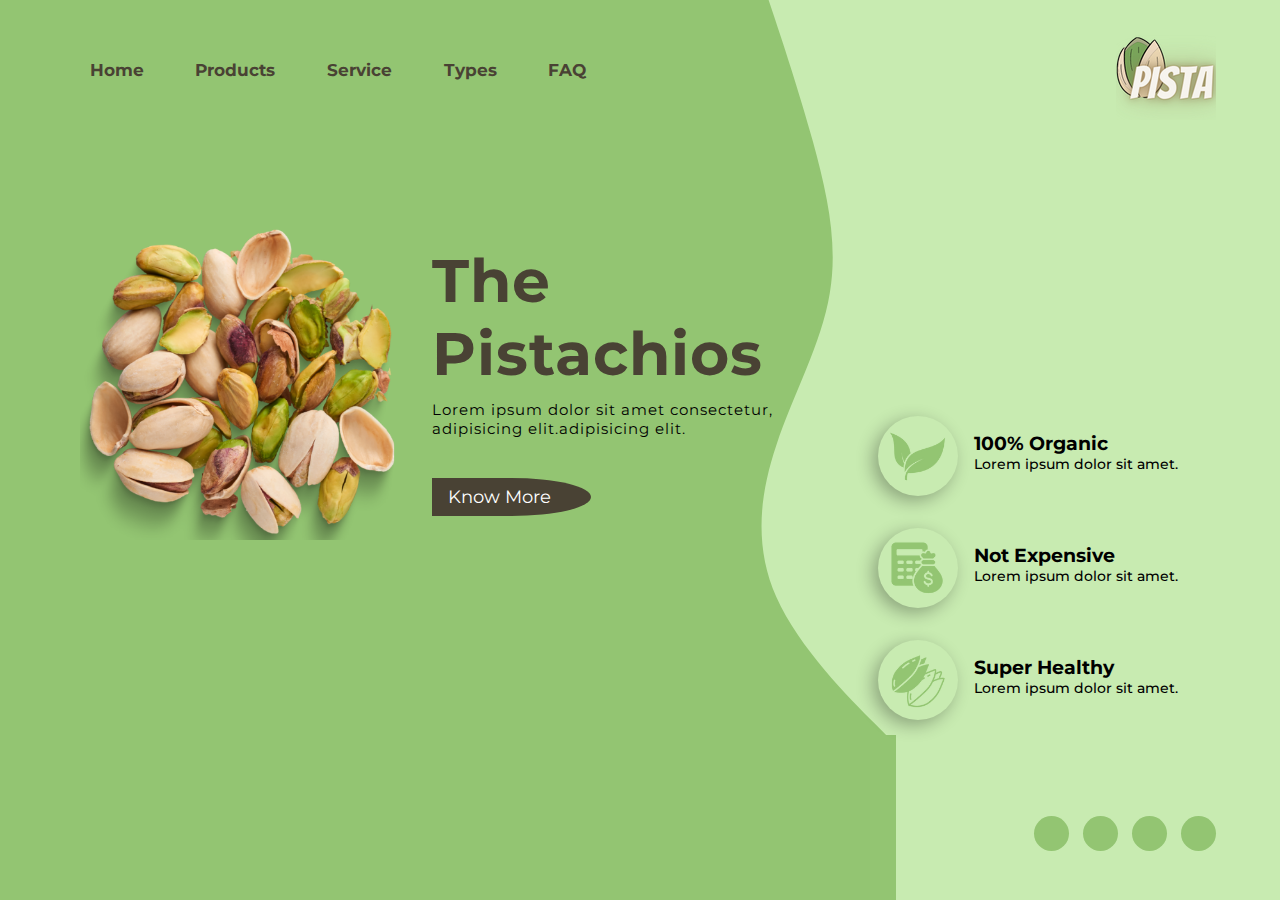
<file: landigPage/index.html>
<!DOCTYPE html>
<html lang="en">
  <head>
    <meta charset="UTF-8" />
    <meta http-equiv="X-UA-Compatible" content="IE=edge" />
    <meta name="viewport" content="width=device-width, initial-scale=1.0" />
    <title>Document</title>
    <link
      rel="stylesheet"
      href="https://unpkg.com/swiper@8/swiper-bundle.min.css"
    />
    <link
      rel="stylesheet"
      href="https://use.fontawesome.com/releases/v5.15.4/css/all.css"
      integrity="sha384-DyZ88mC6Up2uqS4h/KRgHuoeGwBcD4Ng9SiP4dIRy0EXTlnuz47vAwmeGwVChigm"
      crossorigin="anonymous"
    />
    <link rel="stylesheet" href="style.css" />
  </head>

  <body>
    <div class="container">
      <div class="wave">
        <img src="public\bg.png" alt="" />
      </div>

      <nav>
        <ul>
          <li><a href="#">Home</a></li>
          <li><a href="#">Products</a></li>
          <li><a href="#">Service</a></li>
          <li><a href="#">Types</a></li>
          <li><a href="#">FAQ</a></li>
        </ul>
       <img src="public\logo.png" alt="" />
      </nav>

      <div class="main-content">
        <div class="image-pista">
          <div class="swiper mySwiper">
            <div class="swiper-wrapper">
              <div class="swiper-slide"><img src="public\img1.png" alt="" /></div>
              <div class="swiper-slide"><img src="public\img2.png" alt="" /></div>
              <div class="swiper-slide"><img src="public\img3.png" alt="" /></div>
            </div>
          </div>
        </div>
        <div class="main-text">
          <h1>The Pistachios</h1>
          <p>
            Lorem ipsum dolor sit amet consectetur, adipisicing elit.adipisicing
            elit.
          </p>
          <button>Know More</button>
        </div>
      </div>

      <div class="right">
        <div class="box">
          <div class="image">
            <img src="public\img4.png" alt="" />
          </div>
          <div class="inner-box">
            <h3>100% Organic</h3>
            <p>Lorem ipsum dolor sit amet.</p>
          </div>
        </div>
        <div class="box">
          <div class="image">
            <img src="public\img5.png" alt="" />
          </div>
          <div class="inner-box">
            <h3>Not Expensive</h3>
            <p>Lorem ipsum dolor sit amet.</p>
          </div>
        </div>
        <div class="box">
          <div class="image">
            <img src="public\img6.png" alt="" />
          </div>
          <div class="inner-box">
            <h3>Super Healthy</h3>
            <p>Lorem ipsum dolor sit amet.</p>
          </div>
        </div>
      </div>

      <div class="social-links">
        <i class="fab fa-instagram"></i>
        <i class="fab fa-facebook-f"></i>
        <i class="fab fa-twitter"></i>
        <i class="far fa-envelope"></i>
      </div>
    </div>
    <script src="https://unpkg.com/swiper@8/swiper-bundle.min.js"></script>
    <!-- Initialize Swiper -->
    <script>
      var swiper = new Swiper('.mySwiper', {
        slidesPerView: 1,
        spaceBetween: 30,
        loop: true
      });
    </script>
  </body>
</html>
</file>
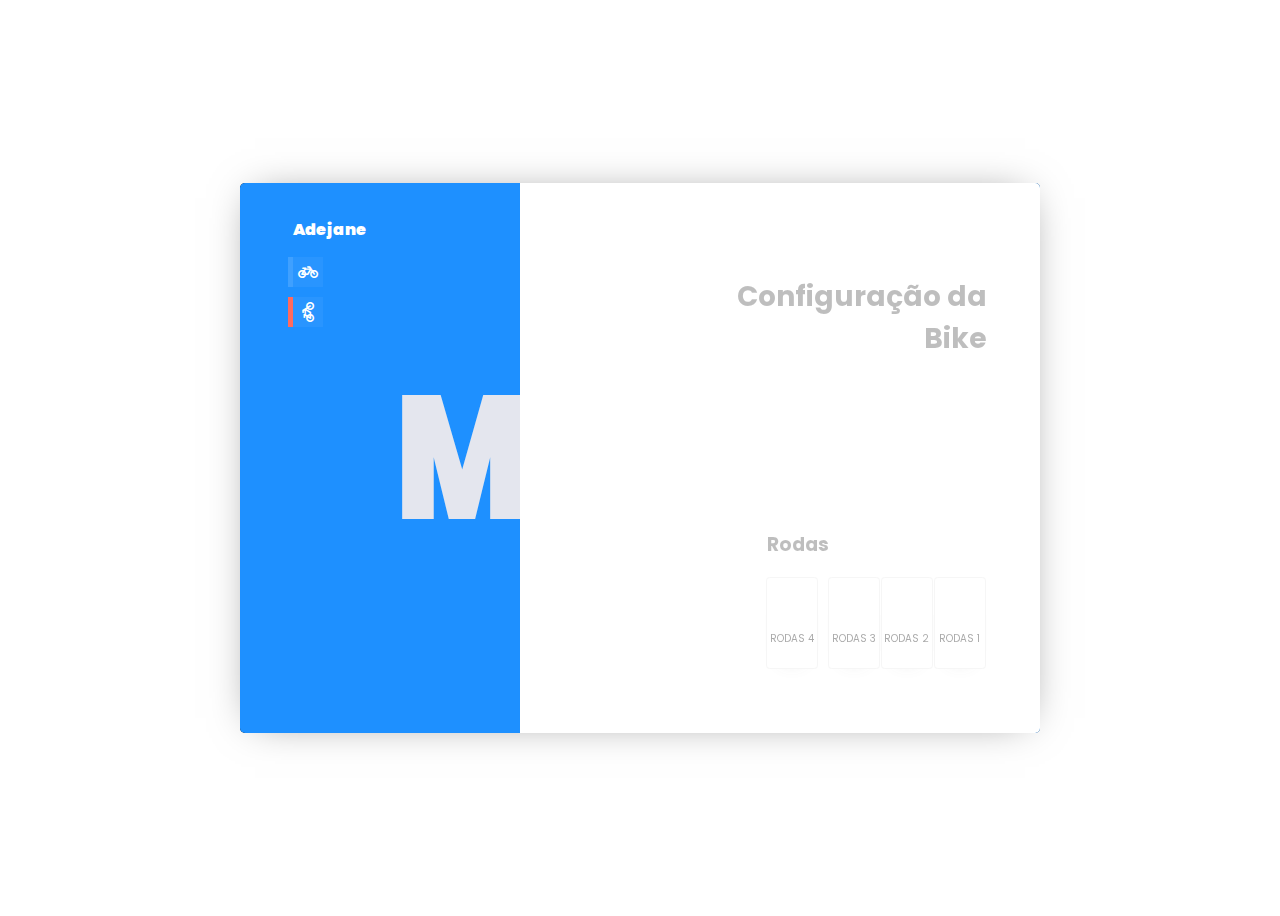
<file: templateBike/BikeStyle/index.html>
<!DOCTYPE html>
<head>
<title>Bike</title>
  <link rel="stylesheet" href="style.css">
  <link rel="stylesheet" type="text/css" href="https://cdnjs.cloudflare.com/ajax/libs/font-awesome/5.15.1/css/all.min.css">
</head>
<body>  
    <div id='wrap'>
      <input class='initial' type='checkbox'>
      <input class='wheel1' name='Roda' type='radio'>
      <input class='wheel2' name='Roda' type='radio'>
      <input class='wheel3' name='Roda' type='radio'>
      <input class='wheel4' name='Roda' type='radio'>
      <input class='buy' type='checkbox'>
      <h1>Configuração da Bike</h1>
      <h2>Adicionado ao carrinho</h2>
      <h3>Rodas</h3>
      <div class='wheeltoggle'></div>
      <div class='wheeltoggle'></div>
      <div class='wheeltoggle'></div>
      <div class='wheeltoggle'></div>
      <div class='buy'></div>
      <div class='toggle expand'>
        <i class='fas fa-bicycle'></i>
      </div>
      <div class='toggle'>
        <i class='fas fa-bicycle'></i>
      </div>
      <div class='background'></div>
      <div class='frame'>
        <div class='rear'></div>
        <div class='stem'></div>
        <div class='shaft'></div>
        <div class='seat'></div>
        <div class='wheel one front'>
          <div class='inner'></div>
        </div>
        <div class='wheel one back'>
          <div class='inner'></div>
        </div>
      </div>
    </div>
</body>
</html>
</file>
<file: landigPage/style.css>
@import url('https://fonts.googleapis.com/css2?family=Montserrat&display=swap');

* {
    padding: 0%;
    margin: 0;
    font-family: 'Montserrat', sans-serif;
}

.container {
    height: 100vh;
    width: 100%;
    background: linear-gradient(to right, #93C572 70%, #C8EBB1 30%);
    position: relative;
    overflow: hidden;
}

.wave {
    position: absolute;
    top: 0;
    right: 30%;
}

nav {
    width: 90%;
    margin: auto;
    padding-top: 20px;
    display: flex;
    justify-content: space-between;
    align-items: center;
}

nav ul {
    display: flex;
    list-style-type: none;
}

nav ul li {
    margin: 0 5px;
}

nav ul a {
    text-decoration: none;
    padding: 0.3rem 1.3rem;
    font-size: 17px;
    font-weight: bold;
    color: #494234;
    position: relative;
    z-index: 1;
}

nav ul a::after {
    content: "";
    width: 0%;
    height: 100%;
    position: absolute;
    top: 0;
    left: 0px;
    border-radius: 20px;
    background-color: #C8EBB1;
    z-index: -1;
    transition: 0.5s;
}

nav ul a:hover:after {
    width: 100%;
}

.main-content {
    width: 60%;
    padding-top: 100px;
    margin-left: 3rem;
    display: flex;
    align-items: center;
    justify-content: space-around;
}

.image-pista,
.main-text {
    flex-basis: 50%;
}

.image-pista img {
    width: 100%;
}

.main-content h1 {
    font-size: 60px;
    letter-spacing: 1px;
    color: #494234;
}

.main-content p {
    margin-top: 10px;
    font-size: 15px;
    letter-spacing: 1px;
}

.main-content button {
    margin-top: 2.5rem;
    outline: none;
    border: none;
    font-size: 18px;
    padding: 0.5rem 2.5rem 0.5rem 1rem;
    border-radius: 0 50% 50% 0;
    background-color: #494234;
    color: white;
    cursor: pointer;
}

.swiper {
    width: 20rem;
}

.swiper-slide {
    display: flex;
    align-items: center;
    justify-content: center;
}

.right {
    position: absolute;
    right: 8%;
    bottom: 20%;
}

.box {
    display: flex;
    align-items: center;
}

.right .box .image img {
    width: 70%;
}

.image {
    margin-top: 2rem;
    width: 80px;
    height: 80px;
    border-radius: 50%;
    box-shadow: -5px 5px 17px rgba(0, 0, 0, 0.3);
    display: flex;
    align-items: center;
    justify-content: center;
    transition: 0.5s;
}

.image:hover {
    background-color: rgba(73, 66, 52, 0.7);
}

.box .inner-box {
    margin: 1.5rem 0 0 1rem;
}

.box .inner-box p {
    font-size: 14px;
    font-weight: 500;
}

.social-links {
    position: absolute;
    right: 5%;
    bottom: 5%;
}

/* .social-links::before {
    content: "";
    width: 80%;
    height: 3px;
    position: absolute;
    top: 42%;
    left: -150px;
    background-color: #494234;
} */

.social-links i {
    margin-left: 10px;
    width: 35px;
    height: 35px;
    border-radius: 50%;
    background-color: #93C572;
    display: inline-flex;
    align-items: center;
    justify-content: center;
    transition: 0.5s;
}

.social-links i:hover {
    transform: translateY(-5px);
}
</file>
<file: templateBike/BikeStyle/style.css>
@import url('https://fonts.googleapis.com/css2?family=Poppins:ital,wght@0,300;0,400;1,100&display=swap');

:root {
    --bgColor: #FFFFFF;
}

body {
    display: grid;
    place-items: center;
    height: 100vh;
    font-family: "Poppins";
    background: var(--bgColor);
}

body #wrap {
    width: 800px;
    height: 550px;
    background: #000000;
    box-shadow: 0 0px 40px -15px rgba(0, 0, 0, 0.50);
    position: relative;
    border-radius: 5px;
    overflow: hidden;
    display: grid;
    grid-template-columns: repeat(15, 1fr);
    grid-template-rows: repeat(15, 1fr);
    grid-column-gap: 0px;
    grid-row-gap: 0px;
}

body #wrap h1,
body #wrap h2 {
    grid-area: 4/10/5/15;
    color: #000;
    position: relative;
    z-index: 9;
    font-size: 28px;
    transition: 0.4s cubic-bezier(0.75, 0.885, 0.32, 1);
    text-align: right;
    opacity: 0.25;
}

body #wrap h2 {
    grid-area: 4/2/5/7;
    text-align: left;
    transform: translateY(100px);
    opacity: 0;
}

body #wrap h3 {
    position: relative;
    z-index: 9;
    grid-area: 10/11/11/12;
    opacity: 0.25;
    transition: 0.4s cubic-bezier(0.75, 0.885, 0.32, 1);
}

body #wrap .toggle {
    width: 30px;
    height: 30px;
    box-shadow: -5px 0 0 rgba(255, 255, 255, 0.15);
    z-index: 9;
    background: rgba(255, 255, 255, 0.05);
    position: relative;
    grid-area: 4/2/5/3;
    transition: 0.2s ease-in-out;
}

body #wrap .toggle.expand:before {
    content: "Adejane";
    position: absolute;
    color: #fff;
    top: -40px;
    width: 100px;
    font-weight: 900;
}

body #wrap .toggle i {
    color: #fff;
    position: absolute;
    top: 50%;
    left: 50%;
    transform: translate(-50%, -50%);
}

body #wrap .toggle:not(.expand) {
    margin-top: 40px;
    box-shadow: -5px 0 0 #ff6a5e;
}

body #wrap .toggle:not(.expand) i {
    transform: translate(-50%, -50%) rotate(-90deg);
}

body #wrap input {
    cursor: pointer;
    opacity: 0;
}

body #wrap .buy {
    grid-area: 14/3/15/5;
    background: #2e5f72;
    position: relative;
    height: 50px;
    left: 40px;
    border-radius: 3px;
    z-index: 9;
    transition: 0.2s ease-in-out;
    transform: translateY(200px);
}

body #wrap .buy:not(input) {
    pointer-events: none;
    -webkit-animation: fadein 0.2s ease-in-out 1 forwards;
    animation: fadein 0.2s ease-in-out 1 forwards;
}

@-webkit-keyframes fadein {
    from {
        opacity: 0;
    }

    to {
        opacity: 1;
    }
}

@keyframes fadein {
    from {
        opacity: 0;
    }

    to {
        opacity: 1;
    }
}

body #wrap .buy:not(input):after {
    content: "Comprar";
    position: absolute;
    width: 100%;
    height: 100%;
    box-shadow: 0 0 0 1px #3f3c3c;
    border-radius: inherit;
    right: calc(100% + 10px);
    top: 0;
    display: flex;
    justify-content: center;
    align-items: center;
    color: #3f3c3c;
    cursor: pointer;
    transition: 0.6s ease-in-out;
    transform: translateY(200px);
}

body #wrap .buy:before {
    content: "Saida";
    width: 100%;
    height: 100%;
    display: flex;
    justify-content: center;
    align-items: center;
    color: #fff;
    -webkit-animation: buynow 1s ease-in-out 1 forwards;
    animation: buynow 1s ease-in-out 1 forwards;
}

@-webkit-keyframes buynow {
    0% {
        opacity: 0;
    }

    100% {
        opacity: 1;
        content: "Saida";
    }
}

@keyframes buynow {
    0% {
        opacity: 0;
    }

    100% {
        opacity: 1;
        content: "Saida";
    }
}

body #wrap input.initial {
    position: relative;
    grid-area: 4/2/5/3;
    z-index: 999;
    width: 30px;
    height: 70px;
    opacity: 0;
}

body #wrap input.initial:first-of-type:hover~.toggle.expand {
    background: #ff6a5e;
}

body #wrap input.initial:checked {
    pointer-events: none;
}

body #wrap input.initial:checked~.toggle:not(.expand) {
    transform: translateX(-100px);
}

body #wrap input.initial:checked~input[type=radio] {
    pointer-events: all;
}

body #wrap input.initial:checked~.wheeltoggle,
body #wrap input.initial:checked~h3,
body #wrap input.initial:checked~h1 {
    filter: saturate(1);
    opacity: 1;
}

body #wrap input.initial:checked~.buy {
    transform: translateY(0);
    min-width: 110px;
    transition-delay: 1s;
}

body #wrap input.initial:checked~.buy:after {
    transform: translateY(200px);
}

body #wrap input.initial:checked~.buy:checked {
    transform: translateY(-250px);
}

body #wrap input.initial:checked~.buy:checked~.toggle {
    opacity: 0;
}

body #wrap input.initial:checked~.buy:checked~.frame .wheel .inner {
    -webkit-animation: wheelroll6 1.25s ease-in-out 1 forwards;
    animation: wheelroll6 1.25s ease-in-out 1 forwards;
}

body #wrap input.initial:checked~.buy:checked~h2 {
    transform: translateY(0px);
    transition-delay: 0.4s;
    opacity: 1;
}

body #wrap input.initial:checked~.buy:checked~.wheeltoggle,
body #wrap input.initial:checked~.buy:checked~h1,
body #wrap input.initial:checked~.buy:checked~h3 {
    transform: translateY(100px);
    opacity: 0;
}

body #wrap input.initial:checked~.buy:checked~.wheeltoggle:nth-of-type(1) {
    transition-delay: 0.05s;
}

body #wrap input.initial:checked~.buy:checked~.wheeltoggle:nth-of-type(2) {
    transition-delay: 0.1s;
}

body #wrap input.initial:checked~.buy:checked~.wheeltoggle:nth-of-type(3) {
    transition-delay: 0.15s;
}

body #wrap input.initial:checked~.buy:checked~.wheeltoggle:nth-of-type(4) {
    transition-delay: 0.2s;
}

body #wrap input.initial:checked~.buy:checked~h3 {
    transition-delay: 0.1s;
}

body #wrap input.initial:checked~.buy:checked~.buy {
    -webkit-animation: bounceback 1s ease-in-out 1 forwards;
    animation: bounceback 1s ease-in-out 1 forwards;
}

body #wrap input.initial:checked~.buy:checked~.buy:after {
    transition-delay: 0.3s;
    transform: translateY(0);
    opacity: 1;
}

body #wrap input.initial:checked~.buy:checked~.buy:before {
    -webkit-animation: buynow2 1s ease-in-out 1 forwards;
    animation: buynow2 1s ease-in-out 1 forwards;
}

@-webkit-keyframes buynow2 {
    100% {
        content: "Retornar";
    }
}

@keyframes buynow2 {
    100% {
        content: "Retornar";
    }
}

@-webkit-keyframes bounceback {
    0% {
        transform: translateY(0px);
    }

    50% {
        transform: translateY(200px);
    }

    50.5% {
        transform: translateY(200px);
        opacity: 0;
    }

    51% {
        transform: translateY(-200px);
        opacity: 0;
    }

    100% {
        transform: translateY(-250px);
    }
}

@keyframes bounceback {
    0% {
        transform: translateY(0px);
    }

    50% {
        transform: translateY(200px);
    }

    50.5% {
        transform: translateY(200px);
        opacity: 0;
    }

    51% {
        transform: translateY(-200px);
        opacity: 0;
    }

    100% {
        transform: translateY(-250px);
    }
}

body #wrap input.initial:checked~.buy:checked~.frame:not(.two):not(i):not(.buy) {
    transform: scale(0.7) translateX(350px) translateY(50px);
    transition: 0.75s cubic-bezier(0.75, 0.885, 0.32, 1);
    transition-delay: 0.25s;
}

body #wrap input.initial:checked~.buy:checked~.background:before {
    transition: transform 0.4s cubic-bezier(0.75, 0.885, 0.32, 1), left 0.4s cubic-bezier(0.75, 0.885, 0.32, 1) !important;
    transition-delay: 0.4s, 0.8s !important;
    transform-origin: right;
    transform: scaleX(2) !important;
    left: -5%;
}

body #wrap input.initial:checked~.buy:checked~.background:after {
    transform: scaleY(1.25) translateX(-40px) !important;
    transition-delay: 0.3s;
}

body #wrap input.initial:checked~.buy:not(div) {
    pointer-events: all;
    z-index: 999;
}

body #wrap input.initial:checked~.buy:not(div):hover~.buy {
    transition-delay: 0s;
    background: #ff3b2b;
}

body #wrap .wheeltoggle {
    box-shadow: 0 0 0 1px #efefef, 0 10px 20px -20px #4e567d;
    border-radius: 3px;
    transition: 0.3s ease-in-out;
    pointer-events: none;
    filter: saturate(0);
    opacity: 0.5;
    background: #fff;
    z-index: 9;
}

body #wrap .wheeltoggle:before {
    content: "";
    position: absolute;
    width: 100%;
    height: 50px;
    top: 0;
    transition: 0.4s ease-in-out;
}

body #wrap .wheeltoggle:nth-of-type(1):after {
    content: "Rodas 1";
    position: absolute;
    width: 100%;
    top: 55px;
    font-size: 10px;
    text-align: center;
    line-height: 1.25;
    color: #4e567d;
    text-transform: uppercase;
}

body #wrap .wheeltoggle:nth-of-type(1):before {
    background: url(https://assets.codepen.io/383755/wheel1.png) 50% 50%/80% auto no-repeat;
}

body #wrap .wheeltoggle:nth-of-type(2):after {
    content: "Rodas 2";
    position: absolute;
    width: 100%;
    top: 55px;
    font-size: 10px;
    text-align: center;
    line-height: 1.25;
    color: #4e567d;
    text-transform: uppercase;
}

body #wrap .wheeltoggle:nth-of-type(2):before {
    background: url(https://assets.codepen.io/383755/wheel2.png) 50% 50%/80% auto no-repeat;
}

body #wrap .wheeltoggle:nth-of-type(3):after {
    content: "Rodas 3";
    position: absolute;
    width: 100%;
    top: 55px;
    font-size: 10px;
    text-align: center;
    line-height: 1.25;
    color: #4e567d;
    text-transform: uppercase;
}

body #wrap .wheeltoggle:nth-of-type(3):before {
    background: url(https://assets.codepen.io/383755/wheel3.png) 50% 50%/80% auto no-repeat;
}

body #wrap .wheeltoggle:nth-of-type(4):after {
    content: "Rodas 4";
    position: absolute;
    width: 100%;
    top: 55px;
    font-size: 10px;
    text-align: center;
    line-height: 1.25;
    color: #4e567d;
    text-transform: uppercase;
}

body #wrap .wheeltoggle:nth-of-type(4):before {
    background: url(https://assets.codepen.io/383755/wheel4.png) 50% 50%/80% auto no-repeat;
}

body #wrap input[type=radio],
body #wrap .wheeltoggle {
    position: absolute;
    z-index: 999;
    width: 50px;
    height: 90px;
    z-index: 999;
    pointer-events: none;
}

body #wrap input[type=radio].wheel1,
body #wrap input[type=radio]:not(input):nth-of-type(1),
body #wrap .wheeltoggle.wheel1,
body #wrap .wheeltoggle:not(input):nth-of-type(1) {
    grid-area: 11/14/12/15;
}

body #wrap input[type=radio].wheel2,
body #wrap input[type=radio]:not(input):nth-of-type(2),
body #wrap .wheeltoggle.wheel2,
body #wrap .wheeltoggle:not(input):nth-of-type(2) {
    grid-area: 11/13/12/14;
}

body #wrap input[type=radio].wheel3,
body #wrap input[type=radio]:not(input):nth-of-type(3),
body #wrap .wheeltoggle.wheel3,
body #wrap .wheeltoggle:not(input):nth-of-type(3) {
    grid-area: 11/12/12/13;
}

body #wrap input[type=radio].wheel4,
body #wrap input[type=radio]:not(input):nth-of-type(4),
body #wrap .wheeltoggle.wheel4,
body #wrap .wheeltoggle:not(input):nth-of-type(4) {
    grid-area: 11/11/12/12;
}

body #wrap input[type=radio].wheel1:checked~.wheeltoggle:nth-of-type(1),
body #wrap .wheeltoggle.wheel1:checked~.wheeltoggle:nth-of-type(1) {
    box-shadow: 0 0 0 1px #ff6a5e, 0 10px 20px -30px #4e567d;
}

body #wrap input[type=radio].wheel1:hover~.wheeltoggle:nth-of-type(1),
body #wrap .wheeltoggle.wheel1:hover~.wheeltoggle:nth-of-type(1) {
    box-shadow: 0 0 0 1px #efefef, 0 10px 20px -10px #4e567d;
    transform: scale(1.05);
}

body #wrap input[type=radio].wheel1:hover~.wheeltoggle:nth-of-type(1):before,
body #wrap .wheeltoggle.wheel1:hover~.wheeltoggle:nth-of-type(1):before {
    transform: rotate(180deg);
}

body #wrap input[type=radio].wheel1:checked~.frame>div.wheel,
body #wrap .wheeltoggle.wheel1:checked~.frame>div.wheel {
    -webkit-animation: wheelout1 0.75s ease-in-out 1 forwards 0.25s;
    animation: wheelout1 0.75s ease-in-out 1 forwards 0.25s;
}

body #wrap input[type=radio].wheel1:checked~.frame>div.wheel .inner:before,
body #wrap .wheeltoggle.wheel1:checked~.frame>div.wheel .inner:before {
    background-image: url(https://assets.codepen.io/383755/wheel1.png);
    -webkit-animation: wheelroll1 1s ease-in-out 1 forwards 0s;
    animation: wheelroll1 1s ease-in-out 1 forwards 0s;
}

@-webkit-keyframes wheelroll1 {
    from {
        transform: rotate(0deg);
    }

    to {
        transform: rotate(720deg);
    }
}

@keyframes wheelroll1 {
    from {
        transform: rotate(0deg);
    }

    to {
        transform: rotate(720deg);
    }
}

@-webkit-keyframes wheelroll6 {
    from {
        transform: rotate(0deg);
    }

    to {
        transform: rotate(360deg);
    }
}

@keyframes wheelroll6 {
    from {
        transform: rotate(0deg);
    }

    to {
        transform: rotate(360deg);
    }
}

body #wrap input[type=radio].wheel1:checked~.frame>div.wheel.back,
body #wrap .wheeltoggle.wheel1:checked~.frame>div.wheel.back {
    -webkit-animation: wheelback1 0.75s cubic-bezier(0.75, 0.885, 0.32, 1) 1 forwards 0.25s;
    animation: wheelback1 0.75s cubic-bezier(0.75, 0.885, 0.32, 1) 1 forwards 0.25s;
}

@-webkit-keyframes wheelback1 {
    0% {
        transform: translate(0px);
    }

    50% {
        transform: translateX(-700px);
    }

    100% {
        transform: translate(0px);
    }
}

@keyframes wheelback1 {
    0% {
        transform: translate(0px);
    }

    50% {
        transform: translateX(-700px);
    }

    100% {
        transform: translate(0px);
    }
}

@-webkit-keyframes wheelout1 {
    0% {
        transform: translate(0px);
    }

    50% {
        transform: translateX(700px);
    }

    100% {
        transform: translate(0px);
    }
}

@keyframes wheelout1 {
    0% {
        transform: translate(0px);
    }

    50% {
        transform: translateX(700px);
    }

    100% {
        transform: translate(0px);
    }
}

body #wrap input[type=radio].wheel1:checked~.frame>div:not(.wheel),
body #wrap .wheeltoggle.wheel1:checked~.frame>div:not(.wheel) {
    -webkit-animation: jump1 0.75s cubic-bezier(0.75, 0.885, 0.32, 1) 1 forwards 0.25s;
    animation: jump1 0.75s cubic-bezier(0.75, 0.885, 0.32, 1) 1 forwards 0.25s;
}

@-webkit-keyframes jump1 {
    0% {
        transform: translateY(0);
    }

    50% {
        transform: translateY(-75px) rotate(-2.5deg);
    }

    100% {
        transform: translateY(0);
    }
}

@keyframes jump1 {
    0% {
        transform: translateY(0);
    }

    50% {
        transform: translateY(-75px) rotate(-2.5deg);
    }

    100% {
        transform: translateY(0);
    }
}

body #wrap input[type=radio].wheel2:checked~.wheeltoggle:nth-of-type(2),
body #wrap .wheeltoggle.wheel2:checked~.wheeltoggle:nth-of-type(2) {
    box-shadow: 0 0 0 1px #ff6a5e, 0 10px 20px -30px #4e567d;
}

body #wrap input[type=radio].wheel2:hover~.wheeltoggle:nth-of-type(2),
body #wrap .wheeltoggle.wheel2:hover~.wheeltoggle:nth-of-type(2) {
    box-shadow: 0 0 0 1px #efefef, 0 10px 20px -10px #4e567d;
    transform: scale(1.05);
}

body #wrap input[type=radio].wheel2:hover~.wheeltoggle:nth-of-type(2):before,
body #wrap .wheeltoggle.wheel2:hover~.wheeltoggle:nth-of-type(2):before {
    transform: rotate(180deg);
}

body #wrap input[type=radio].wheel2:checked~.frame>div.wheel,
body #wrap .wheeltoggle.wheel2:checked~.frame>div.wheel {
    -webkit-animation: wheelout2 0.75s ease-in-out 1 forwards 0.25s;
    animation: wheelout2 0.75s ease-in-out 1 forwards 0.25s;
}

body #wrap input[type=radio].wheel2:checked~.frame>div.wheel .inner:before,
body #wrap .wheeltoggle.wheel2:checked~.frame>div.wheel .inner:before {
    background-image: url(https://assets.codepen.io/383755/wheel2.png);
    -webkit-animation: wheelroll2 1s ease-in-out 1 forwards 0s;
    animation: wheelroll2 1s ease-in-out 1 forwards 0s;
}

@-webkit-keyframes wheelroll2 {
    from {
        transform: rotate(0deg);
    }

    to {
        transform: rotate(720deg);
    }
}

@keyframes wheelroll2 {
    from {
        transform: rotate(0deg);
    }

    to {
        transform: rotate(720deg);
    }
}

@keyframes wheelroll6 {
    from {
        transform: rotate(0deg);
    }

    to {
        transform: rotate(360deg);
    }
}

body #wrap input[type=radio].wheel2:checked~.frame>div.wheel.back,
body #wrap .wheeltoggle.wheel2:checked~.frame>div.wheel.back {
    -webkit-animation: wheelback2 0.75s cubic-bezier(0.75, 0.885, 0.32, 1) 1 forwards 0.25s;
    animation: wheelback2 0.75s cubic-bezier(0.75, 0.885, 0.32, 1) 1 forwards 0.25s;
}

@-webkit-keyframes wheelback2 {
    0% {
        transform: translate(0px);
    }

    50% {
        transform: translateX(-700px);
    }

    100% {
        transform: translate(0px);
    }
}

@keyframes wheelback2 {
    0% {
        transform: translate(0px);
    }

    50% {
        transform: translateX(-700px);
    }

    100% {
        transform: translate(0px);
    }
}

@-webkit-keyframes wheelout2 {
    0% {
        transform: translate(0px);
    }

    50% {
        transform: translateX(700px);
    }

    100% {
        transform: translate(0px);
    }
}

@keyframes wheelout2 {
    0% {
        transform: translate(0px);
    }

    50% {
        transform: translateX(700px);
    }

    100% {
        transform: translate(0px);
    }
}

body #wrap input[type=radio].wheel2:checked~.frame>div:not(.wheel),
body #wrap .wheeltoggle.wheel2:checked~.frame>div:not(.wheel) {
    -webkit-animation: jump2 0.75s cubic-bezier(0.75, 0.885, 0.32, 1) 1 forwards 0.25s;
    animation: jump2 0.75s cubic-bezier(0.75, 0.885, 0.32, 1) 1 forwards 0.25s;
}

@-webkit-keyframes jump2 {
    0% {
        transform: translateY(0);
    }

    50% {
        transform: translateY(-75px) rotate(-2.5deg);
    }

    100% {
        transform: translateY(0);
    }
}

@keyframes jump2 {
    0% {
        transform: translateY(0);
    }

    50% {
        transform: translateY(-75px) rotate(-2.5deg);
    }

    100% {
        transform: translateY(0);
    }
}

body #wrap input[type=radio].wheel3:checked~.wheeltoggle:nth-of-type(3),
body #wrap .wheeltoggle.wheel3:checked~.wheeltoggle:nth-of-type(3) {
    box-shadow: 0 0 0 1px #ff6a5e, 0 10px 20px -30px #4e567d;
}

body #wrap input[type=radio].wheel3:hover~.wheeltoggle:nth-of-type(3),
body #wrap .wheeltoggle.wheel3:hover~.wheeltoggle:nth-of-type(3) {
    box-shadow: 0 0 0 1px #efefef, 0 10px 20px -10px #4e567d;
    transform: scale(1.05);
}

body #wrap input[type=radio].wheel3:hover~.wheeltoggle:nth-of-type(3):before,
body #wrap .wheeltoggle.wheel3:hover~.wheeltoggle:nth-of-type(3):before {
    transform: rotate(180deg);
}

body #wrap input[type=radio].wheel3:checked~.frame>div.wheel,
body #wrap .wheeltoggle.wheel3:checked~.frame>div.wheel {
    -webkit-animation: wheelout3 0.75s ease-in-out 1 forwards 0.25s;
    animation: wheelout3 0.75s ease-in-out 1 forwards 0.25s;
}

body #wrap input[type=radio].wheel3:checked~.frame>div.wheel .inner:before,
body #wrap .wheeltoggle.wheel3:checked~.frame>div.wheel .inner:before {
    background-image: url(https://assets.codepen.io/383755/wheel3.png);
    -webkit-animation: wheelroll3 1s ease-in-out 1 forwards 0s;
    animation: wheelroll3 1s ease-in-out 1 forwards 0s;
}

@-webkit-keyframes wheelroll3 {
    from {
        transform: rotate(0deg);
    }

    to {
        transform: rotate(720deg);
    }
}

@keyframes wheelroll3 {
    from {
        transform: rotate(0deg);
    }

    to {
        transform: rotate(720deg);
    }
}

@keyframes wheelroll6 {
    from {
        transform: rotate(0deg);
    }

    to {
        transform: rotate(360deg);
    }
}

body #wrap input[type=radio].wheel3:checked~.frame>div.wheel.back,
body #wrap .wheeltoggle.wheel3:checked~.frame>div.wheel.back {
    -webkit-animation: wheelback3 0.75s cubic-bezier(0.75, 0.885, 0.32, 1) 1 forwards 0.25s;
    animation: wheelback3 0.75s cubic-bezier(0.75, 0.885, 0.32, 1) 1 forwards 0.25s;
}

@-webkit-keyframes wheelback3 {
    0% {
        transform: translate(0px);
    }

    50% {
        transform: translateX(-700px);
    }

    100% {
        transform: translate(0px);
    }
}

@keyframes wheelback3 {
    0% {
        transform: translate(0px);
    }

    50% {
        transform: translateX(-700px);
    }

    100% {
        transform: translate(0px);
    }
}

@-webkit-keyframes wheelout3 {
    0% {
        transform: translate(0px);
    }

    50% {
        transform: translateX(700px);
    }

    100% {
        transform: translate(0px);
    }
}

@keyframes wheelout3 {
    0% {
        transform: translate(0px);
    }

    50% {
        transform: translateX(700px);
    }

    100% {
        transform: translate(0px);
    }
}

body #wrap input[type=radio].wheel3:checked~.frame>div:not(.wheel),
body #wrap .wheeltoggle.wheel3:checked~.frame>div:not(.wheel) {
    -webkit-animation: jump3 0.75s cubic-bezier(0.75, 0.885, 0.32, 1) 1 forwards 0.25s;
    animation: jump3 0.75s cubic-bezier(0.75, 0.885, 0.32, 1) 1 forwards 0.25s;
}

@-webkit-keyframes jump3 {
    0% {
        transform: translateY(0);
    }

    50% {
        transform: translateY(-75px) rotate(-2.5deg);
    }

    100% {
        transform: translateY(0);
    }
}

@keyframes jump3 {
    0% {
        transform: translateY(0);
    }

    50% {
        transform: translateY(-75px) rotate(-2.5deg);
    }

    100% {
        transform: translateY(0);
    }
}

body #wrap input[type=radio].wheel4:checked~.wheeltoggle:nth-of-type(4),
body #wrap .wheeltoggle.wheel4:checked~.wheeltoggle:nth-of-type(4) {
    box-shadow: 0 0 0 1px #ff6a5e, 0 10px 20px -30px #4e567d;
}

body #wrap input[type=radio].wheel4:hover~.wheeltoggle:nth-of-type(4),
body #wrap .wheeltoggle.wheel4:hover~.wheeltoggle:nth-of-type(4) {
    box-shadow: 0 0 0 1px #efefef, 0 10px 20px -10px #4e567d;
    transform: scale(1.05);
}

body #wrap input[type=radio].wheel4:hover~.wheeltoggle:nth-of-type(4):before,
body #wrap .wheeltoggle.wheel4:hover~.wheeltoggle:nth-of-type(4):before {
    transform: rotate(180deg);
}

body #wrap input[type=radio].wheel4:checked~.frame>div.wheel,
body #wrap .wheeltoggle.wheel4:checked~.frame>div.wheel {
    -webkit-animation: wheelout4 0.75s ease-in-out 1 forwards 0.25s;
    animation: wheelout4 0.75s ease-in-out 1 forwards 0.25s;
}

body #wrap input[type=radio].wheel4:checked~.frame>div.wheel .inner:before,
body #wrap .wheeltoggle.wheel4:checked~.frame>div.wheel .inner:before {
    background-image: url(https://assets.codepen.io/383755/wheel4.png);
    -webkit-animation: wheelroll4 1s ease-in-out 1 forwards 0s;
    animation: wheelroll4 1s ease-in-out 1 forwards 0s;
}

@-webkit-keyframes wheelroll4 {
    from {
        transform: rotate(0deg);
    }

    to {
        transform: rotate(720deg);
    }
}

@keyframes wheelroll4 {
    from {
        transform: rotate(0deg);
    }

    to {
        transform: rotate(720deg);
    }
}

@keyframes wheelroll6 {
    from {
        transform: rotate(0deg);
    }

    to {
        transform: rotate(360deg);
    }
}

body #wrap input[type=radio].wheel4:checked~.frame>div.wheel.back,
body #wrap .wheeltoggle.wheel4:checked~.frame>div.wheel.back {
    -webkit-animation: wheelback4 0.75s cubic-bezier(0.75, 0.885, 0.32, 1) 1 forwards 0.25s;
    animation: wheelback4 0.75s cubic-bezier(0.75, 0.885, 0.32, 1) 1 forwards 0.25s;
}

@-webkit-keyframes wheelback4 {
    0% {
        transform: translate(0px);
    }

    50% {
        transform: translateX(-700px);
    }

    100% {
        transform: translate(0px);
    }
}

@keyframes wheelback4 {
    0% {
        transform: translate(0px);
    }

    50% {
        transform: translateX(-700px);
    }

    100% {
        transform: translate(0px);
    }
}

@-webkit-keyframes wheelout4 {
    0% {
        transform: translate(0px);
    }

    50% {
        transform: translateX(700px);
    }

    100% {
        transform: translate(0px);
    }
}

@keyframes wheelout4 {
    0% {
        transform: translate(0px);
    }

    50% {
        transform: translateX(700px);
    }

    100% {
        transform: translate(0px);
    }
}

body #wrap input[type=radio].wheel4:checked~.frame>div:not(.wheel),
body #wrap .wheeltoggle.wheel4:checked~.frame>div:not(.wheel) {
    -webkit-animation: jump4 0.75s cubic-bezier(0.75, 0.885, 0.32, 1) 1 forwards 0.25s;
    animation: jump4 0.75s cubic-bezier(0.75, 0.885, 0.32, 1) 1 forwards 0.25s;
}

@-webkit-keyframes jump4 {
    0% {
        transform: translateY(0);
    }

    50% {
        transform: translateY(-75px) rotate(-2.5deg);
    }

    100% {
        transform: translateY(0);
    }
}

@keyframes jump4 {
    0% {
        transform: translateY(0);
    }

    50% {
        transform: translateY(-75px) rotate(-2.5deg);
    }

    100% {
        transform: translateY(0);
    }
}

body #wrap input[type=radio]:checked~.frame>div:not(.wheel),
body #wrap .wheeltoggle:checked~.frame>div:not(.wheel) {
    -webkit-animation: jump 1s ease-in-out 1 forwards;
    animation: jump 1s ease-in-out 1 forwards;
}

body #wrap input.initial:checked~.toggle {
    box-shadow: -5px 0 0 #fff;
}

body #wrap input.initial:checked~.toggle:not(.expand) {
    box-shadow: -5px 0 0 rgba(255, 255, 255, 0.15);
}

body #wrap input.initial:checked~*:not(.two):not(i):not(.buy):not(h1):not(h2):not(h3):not(.toggle) {
    transform: rotate(0deg);
    margin-left: 0px;
}

body #wrap input.initial:checked~*:not(.two):not(i):not(.buy):not(h1):not(h2):not(h3):not(.toggle) *:not(.two):not(i):not(.buy):not(h1):not(h2):not(h3):not(.toggle) {
    transform: rotate(0deg);
    margin-left: 0px;
}

body #wrap input.initial:checked~*:not(.two):not(i):not(.buy):not(h1):not(h2):not(h3):not(.toggle) *:not(.two):not(i):not(.buy):not(h1):not(h2):not(h3):not(.toggle):before,
body #wrap input.initial:checked~*:not(.two):not(i):not(.buy):not(h1):not(h2):not(h3):not(.toggle) *:not(.two):not(i):not(.buy):not(h1):not(h2):not(h3):not(.toggle):after {
    transform: rotate(0deg);
}

body #wrap input.initial:checked~*:not(.two):not(i):not(.buy):not(h1):not(h2):not(h3):not(.toggle).background:after {
    transform: scaleY(1.25) translateX(30px);
}

body #wrap input.initial:checked~*:not(.two):not(i):not(.buy):not(h1):not(h2):not(h3):not(.toggle).background:before {
    transition: 0.5s cubic-bezier(0.75, 0.885, 0.32, 1);
}

body #wrap input.initial:checked~*:not(.two):not(i):not(.buy):not(h1):not(h2):not(h3):not(.toggle).frame {
    transform: scale(0.7) rotate(0deg) translateY(50px);
    margin-left: -25px;
}

body #wrap input.initial:checked~*:not(.two):not(i):not(.buy):not(h1):not(h2):not(h3):not(.toggle):before,
body #wrap input.initial:checked~*:not(.two):not(i):not(.buy):not(h1):not(h2):not(h3):not(.toggle):after {
    transform: rotate(0deg);
}

body #wrap * {
    transition: transform 0.3s cubic-bezier(0.75, 0.885, 0.32, 1), margin-left 0.3s cubic-bezier(0.75, 0.885, 0.32, 1);
}

body #wrap *.frame {
    transition: transform 0.6s cubic-bezier(0.75, 0.885, 0.32, 1), margin-left 0.4s cubic-bezier(0.75, 0.885, 0.32, 1);
    transition-delay: 0.2s, 0.4s;
}

body #wrap *:before,
body #wrap *:after {
    transition: transform 0.3s cubic-bezier(0.75, 0.885, 0.32, 1), margin-left 0.3s cubic-bezier(0.75, 0.885, 0.32, 1);
}

body #wrap .background {
    position: absolute;
    width: 100%;
    height: 100%;
    left: 0;
    top: 0;
    background: #1E90FF;
    overflow: hidden;
}

body #wrap .background:before {
    content: "";
    position: absolute;
    width: 65%;
    height: 100%;
    left: 35%;
    top: 0;
    background: #fff;
    z-index: 2;
    transition: cubic-bezier(0.75, 0.885, 0.32, 1) 0.5s ease-in-out;
}

body #wrap .background:after {
    content: "MV BIKE";
    position: absolute;
    z-index: 0;
    width: 100%;
    height: 80%;
    top: 10%;
    left: 50px;
    display: flex;
    justify-content: center;
    align-items: center;
    font-size: 140px;
    font-weight: 900;
    color: #e4e6ee;
    transition: 1s ease-in-out;
    transform: scaleY(1.25);
}

body #wrap .frame {
    position: absolute;
    top: 60px;
    left: 85px;
    width: 427px;
    height: 365px;
    z-index: 2;
    transform-origin: 190px 210px;
    transform: scale(0.8) rotate(-62.5deg);
}

body #wrap .frame div {
    position: absolute;
    background-size: cover;
    width: 100%;
    height: 100%;
    top: 0;
    left: 0;
}

body #wrap .frame div.wheel.two.front,
body #wrap .frame div.wheel.three.front,
body #wrap .frame div.wheel.four.front {
    transform: translateX(700px);
    margin-left: 0px;
}

body #wrap .frame div.wheel.two.back,
body #wrap .frame div.wheel.three.back,
body #wrap .frame div.wheel.four.back {
    transform: translateX(-700px);
}

body #wrap .frame div.wheel.front {
    transform-origin: 273px 190px;
    margin-left: -75px;
    transform: rotate(115deg);
    transition-delay: 0.5s, 0.8s;
    z-index: 2;
}

body #wrap .frame div.wheel.back {
    z-index: -1;
}

body #wrap .frame div.wheel.back .inner {
    left: -40px;
}

body #wrap .frame div.wheel .inner {
    position: absolute;
    width: 210px;
    height: 210px;
    border-radius: 100%;
    z-index: -1;
    top: 170px;
    left: 300px;
}

body #wrap .frame div.wheel .inner:before {
    content: "";
    position: absolute;
    width: 100%;
    height: 100%;
    background-image: url("https://assets.codepen.io/383755/wheel1.png");
    background-size: contain;
    transform: rotate(360deg);
    transition: transform 1.25s cubic-bezier(0.75, 0.885, 0.32, 1), background-image 0s ease-in-out;
    transition-delay: 0.1s, 0.5s;
}

body #wrap .frame div.rear {
    background-image: url("https://assets.codepen.io/383755/rear.png");
}

body #wrap .frame div.stem {
    background-image: url("https://assets.codepen.io/383755/stem.png");
    transform-origin: 273px 190px;
    margin-left: -105px;
    transform: rotate(115deg);
    transition-delay: 0.5s, 0.8s;
}

body #wrap .frame div.shaft {
    background-image: url("https://assets.codepen.io/383755/shaft.png");
    transform-origin: 220px 200px;
    transform: translateX(-70px) translateY(40px);
    transition-delay: 0.8s;
}

body #wrap .frame div.seat {
    background-image: url("https://assets.codepen.io/383755/seat.png");
    transform: translateY(100px) translateX(40px);
    transition: 0.4s ease-in-out;
    transition-delay: 0.65s;
    z-index: -1;
}
</file>
